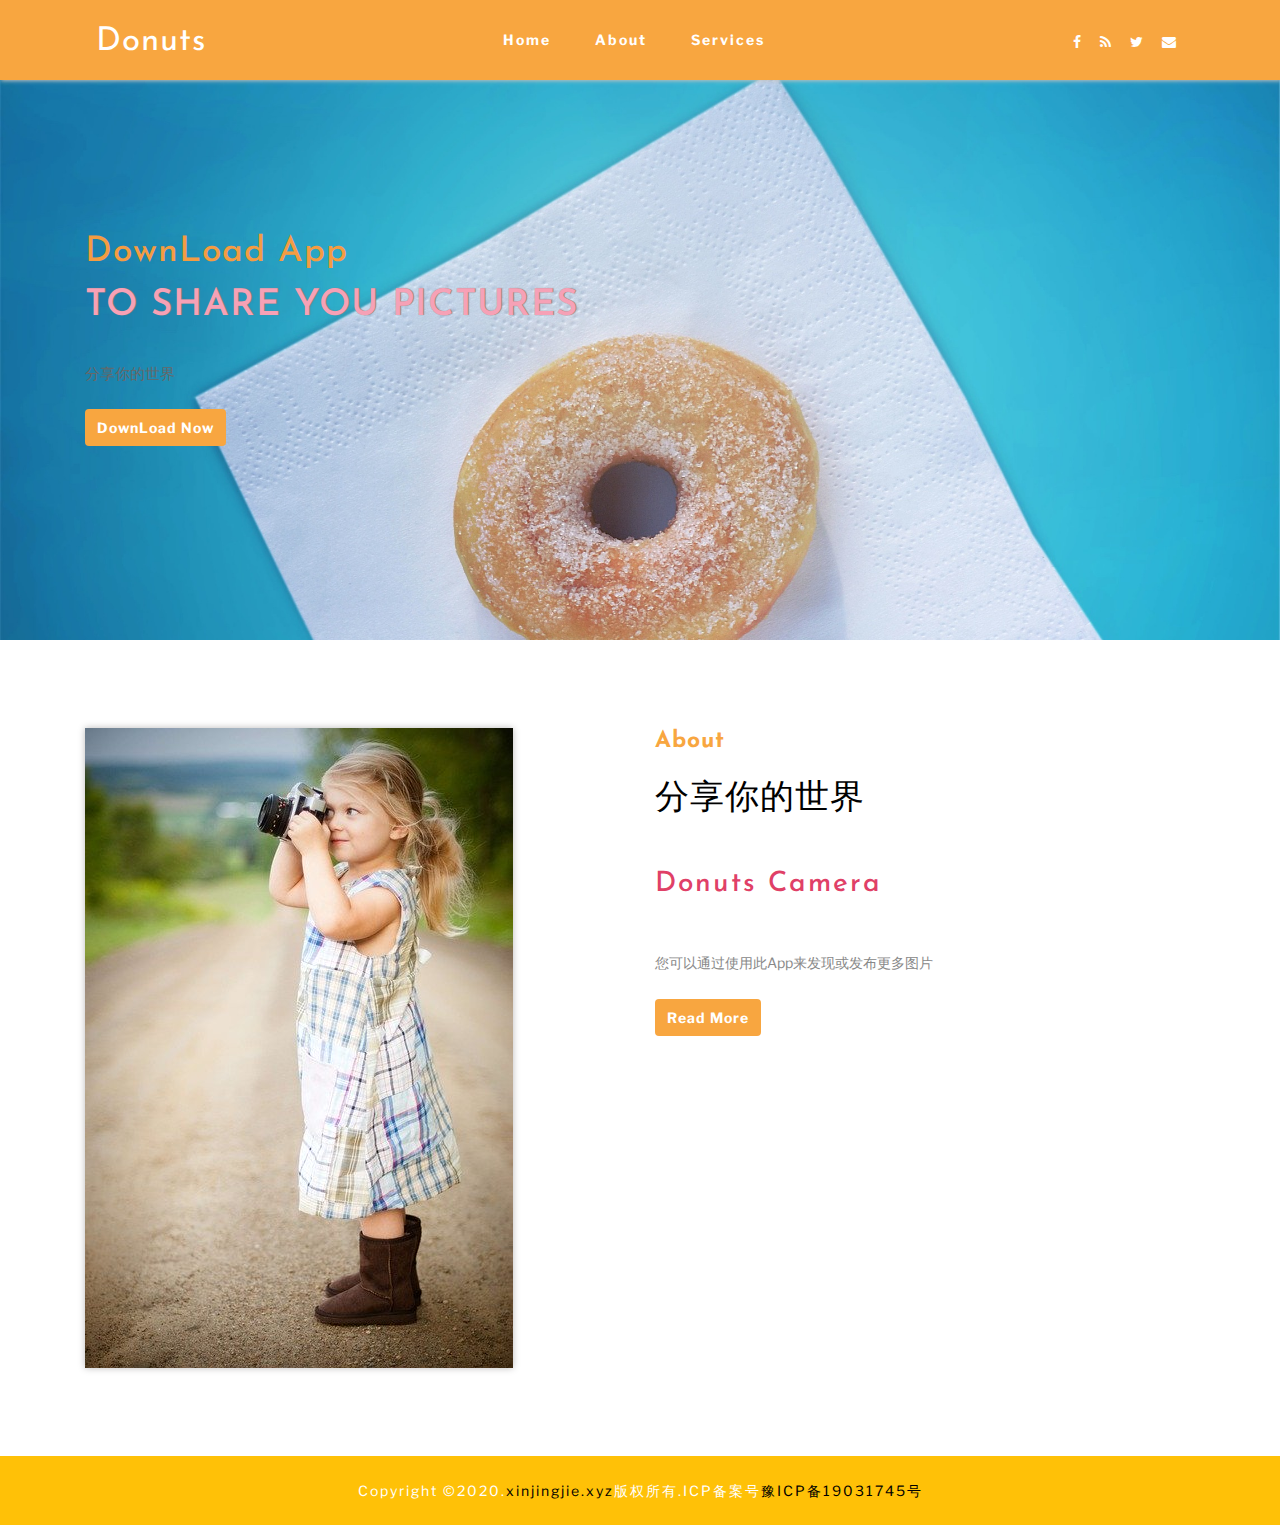
<file: src/main/resources/templates/t1/index.html>
<!DOCTYPE html>
<html lang="zxx">

<head>
<title>Home</title>
<!--meta tags -->
<meta charset="UTF-8">
<meta name="viewport" content="width=device-width, initial-scale=1">
<meta name="keywords" content=""
/>
<script>
addEventListener("load", function () {
  setTimeout(hideURLbar, 0);
}, false);

function hideURLbar() {
  window.scrollTo(0, 1);
}
</script>
<!--booststrap-->
<link href="../css/bootstrap.min.css" rel="stylesheet" type="text/css" media="all">
<!--//booststrap end-->
<!-- font-awesome icons -->
<link href="../css/font-awesome.min.css" rel="stylesheet">
<!-- //font-awesome icons -->
<!--stylesheets-->
<link href="../css/style.css" rel='stylesheet' type='text/css' media="all">
<!--//stylesheets-->
<link href="http://fonts.googleapis.com/css?family=Josefin+Sans:400,600,700" rel="stylesheet">
<link href="http://fonts.googleapis.com/css?family=Libre+Franklin:400,500" rel="stylesheet">
</head>

<body>
<div class="main-top" id="home">
<!-- header -->
<div class="headder-top d-md-flex">
  <div id="logo">
	<h1>
	  <a href="#">Donuts</a>
	</h1>
  </div>
  <!-- nav -->
  <nav class="mx-md-auto">

	<label for="drop" class="toggle">Menu</label>
	<input type="checkbox" id="drop">
	<ul class="menu mt-2">
	  <li class="active">
		<a href="#">Home</a>
	  </li>
	  <li>
		<a href="#about">About</a>
	  </li>
	  <li>
		<a href="#service">Services</a>
	  </li>
	  <li>
<!--		&lt;!&ndash; First Tier Drop Down &ndash;&gt;-->
<!--		<label for="drop-2" class="toggle toogle-2">Dropdown-->
<!--		  <span class="fa fa-angle-down" aria-hidden="true"></span>-->
<!--		</label>-->
<!--		<a href="#">Dropdown-->
<!--		  <span class="fa fa-angle-down" aria-hidden="true"></span>-->
<!--		</a>-->
<!--		<input type="checkbox" id="drop-2">-->
<!--		<ul>-->
<!--		  <li>-->
<!--			<a href="#gallery" class="drop-text">Gallery</a>-->
<!--		  </li>-->
<!--		  <li>-->
<!--			<a href="#blog" class="drop-text">Blog</a>-->
<!--		  </li>-->
<!--		  <li>-->
<!--			<a href="#contact" class="drop-text">Contact Us</a>-->
<!--		  </li>-->
<!--		</ul>-->
	</ul>
  </nav>
  <div class="social-icons">
	<ul>
	  <li>
		<a href="#" class="facebook">
		  <span class="fa fa-facebook"></span>
		</a>
	  </li>

	  <li>
		<a href="#" class="rss">
		  <span class="fa fa-rss"></span>
		</a>
	  </li>
	  <li>
		<a href="#" class="twitter">
		  <span class="fa fa-twitter"></span>
		</a>
	  </li>
	  <li>
		<a href="#" class="gmail">
		  <span class="fa fa-envelope"></span>
		</a>
	  </li>
	</ul>
  </div>
  <!-- //nav -->
</div>
<!-- //header -->
<!-- banner -->
<div class="slider-img ">
  <div class="container">
	<div class="slider-info">
	  <h5>DownLoad App</h5>
	  <h4>To Share You Pictures</h4>
	  <p>分享你的世界</p>
	</div>
	<div class="outs_more-buttn mt-md-4 mt-3">
	  <a href="/downloadFile">DownLoad Now</a>
	</div>
  </div>
</div>
</div>
<!-- banner -->
<!-- about -->
<section class="about py-lg-4 py-md-3 py-sm-3 py-3" id="about">
<div class="container py-lg-5 py-md-4 py-sm-4 py-3">
  <div class="row">
	<div class="col-lg-6 about-imgs-txt my-3">
	  <img src="../images/camera.jpg" alt="news image" class="img-fluid">
	</div>
	<div class="col-lg-6 about-two-grids my-3">
	  <h5 class="top-title mb-lg-4 mb-3"> About</h5>
	  <h2 class="mb-md-3 mb-sm-3 mb-3">分享你的世界</h2>
<!--	  <div class="about-para-txt">-->
<!--		<p>sed do eiusmod tempor incididunt ut Lorem ipsum dolor sit amet Lorem ipsum dolor sit amet, eiusmod tempor incididunt-->
<!--		  ut labore consectetur adipiscing sed do eiusmod tempor incididunt ut Lorem ipsum dolor sit amet Lorem ipsum-->
<!--		  dolor sit amet consectetur adipiscing sed do eiusmod tempor incididunt ut Lorem ipsum dolor sit amet </p>-->
<!--	  </div>-->
	  <h6 class="my-lg-5 my-md-4 my-3">Donuts Camera</h6>
	  <div class="about-para-txt">
		<p>您可以通过使用此App来发现或发布更多图片</p>
	  </div>
	  <div class="outs_more-buttn mt-md-4 mt-3">
		<a href="#blog">Read More</a>
	  </div>
	</div>
  </div>
</div>
</section>
<!--&lt;!&ndash;//about &ndash;&gt;-->
<!--<div class="tlinks">Collect from <a href="http://www.cssmoban.com/" >自助建站</a></div>-->
<!--&lt;!&ndash;service &ndash;&gt;-->
<!--<section class="service" id="service">-->
<!--<div class="container-fluid">-->
<!--  <div class="row">-->
<!--	<div class="col-lg-6 service-wthree-grids img-two">-->
<!--	  <h5 class="top-title mb-lg-4 mb-3">Our Services</h5>-->
<!--	  <h3 class="title clr">What We Provide</h3>-->

<!--	</div>-->
<!--	<div class="col-lg-3 col-md-6 col-sm-6 service-wthree-grids img-one">-->
<!--	  <h4>-->
<!--		Natural & Organic </h4>-->
<!--	  <p class="mt-2">sed do eiusmod tempor incididunt ut Lorem ipsum dolor sit amet eiusmod tempor incididunt</p>-->
<!--	</div>-->
<!--	<div class="col-lg-3 col-md-6 col-sm-6 service-wthree-grids color-one">-->

<!--	  <h4>10 Health Benefits: What Secrets Do Watermelons Keep?-->
<!--	  </h4>-->
<!--	</div>-->

<!--	<div class="col-lg-3 service-second-grid img-three">-->
<!--	  <h4>Completely 100% fresh food</h4>-->
<!--	</div>-->
<!--	<div class="col-lg-3 col-md-6 col-sm-6 p-0">-->
<!--	  <div class="service-wthree-grids img-four">-->
<!--		<h4>Fast free delivery</h4>-->
<!--		<p class="mt-2">sed do eiusmod tempor incididunt ut Lorem ipsum dolor sit amet eiusmod tempor incididunt</p>-->
<!--	  </div>-->
<!--	  <div class="service-wthree-grids color-two">-->

<!--		<h4>How to Make Your Breakfast Easy and Yummy</h4>-->
<!--	  </div>-->
<!--	</div>-->
<!--	<div class="col-lg-3 col-md-6 col-sm-6 p-0">-->
<!--	  <div class="service-wthree-grids color-three">-->

<!--		<h4>Everyday Dinner Choices for a Healthier</h4>-->
<!--	  </div>-->
<!--	  <div class="service-wthree-grids img-six">-->
<!--		<h4>Best Equipment</h4>-->
<!--		<p class="mt-2">sed do eiusmod tempor incididunt ut Lorem ipsum dolor sit amet eiusmod tempor incididunt</p>-->
<!--	  </div>-->
<!--	</div>-->
<!--	<div class="col-lg-3 service-second-grid img-five">-->
<!--	  <h4>Good for your healthy</h4>-->
<!--	</div>-->
<!--  </div>-->
<!--</div>-->
<!--</section>-->
<!--//service -->
<!--&lt;!&ndash; team &ndash;&gt;-->
<!--<section class="team py-lg-4 py-md-3 py-sm-3 py-3" id="team">-->
<!--<div class="container py-lg-5 py-md-4 py-sm-4 py-3">-->
<!--  <h5 class="top-title mb-lg-4 mb-3 text-center">Our Team</h5>-->
<!--  <h3 class="title mb-lg-5 mb-md-4 mb-sm-4 mb-3 text-center">Meet Our Team</h3>-->
<!--  <div class="row">-->
<!--	<div class="col-lg-4 col-md-4 team-w3layouts-grids text-center my-3">-->
<!--	  <img src="../images/t1.jpg" alt="news image" class="img-fluid">-->
<!--	  <div class="team-icons text-center mt-md-4 mt-3">-->
<!--		<ul>-->
<!--		  <li class="facebook">-->
<!--			<a href="#">-->
<!--			  <span class="fa fa-facebook"></span>-->
<!--			</a>-->
<!--		  </li>-->
<!--		  <li class="twitter">-->
<!--			<a href="#">-->
<!--			  <span class="fa fa-twitter"></span>-->
<!--			</a>-->
<!--		  </li>-->
<!--		  <li class="rss">-->
<!--			<a href="#">-->
<!--			  <span class="fa fa-rss"></span>-->
<!--			</a>-->
<!--		  </li>-->
<!--		  <li class="gmail">-->
<!--			<a href="#">-->
<!--			  <span class="fa fa-envelope"></span>-->
<!--			</a>-->
<!--		  </li>-->
<!--		</ul>-->
<!--	  </div>-->
<!--	  <p class="mt-2">sed do eiusmod tempor incididunt ut Lorem ipsum dolor sit amet eiusmod tempor incididunt</p>-->
<!--	  <h6 class="mt-3"> Sophia Miller</h6>-->
<!--	</div>-->
<!--	<div class="col-lg-4 col-md-4 team-w3layouts-grids text-center my-3">-->
<!--	  <img src="../images/t2.jpg" alt="news image" class="img-fluid">-->
<!--	  <div class="team-icons text-center mt-md-4 mt-3">-->
<!--		<ul>-->
<!--		  <li class="facebook">-->
<!--			<a href="#">-->
<!--			  <span class="fa fa-facebook"></span>-->
<!--			</a>-->
<!--		  </li>-->
<!--		  <li class="twitter">-->
<!--			<a href="#">-->
<!--			  <span class="fa fa-twitter"></span>-->
<!--			</a>-->
<!--		  </li>-->
<!--		  <li class="rss">-->
<!--			<a href="#">-->
<!--			  <span class="fa fa-rss"></span>-->
<!--			</a>-->
<!--		  </li>-->
<!--		  <li class="gmail">-->
<!--			<a href="#">-->
<!--			  <span class="fa fa-envelope"></span>-->
<!--			</a>-->
<!--		  </li>-->
<!--		</ul>-->
<!--	  </div>-->
<!--	  <p class="mt-2">sed do eiusmod tempor incididunt ut Lorem ipsum dolor sit amet eiusmod tempor incididunt</p>-->
<!--	  <h6 class="mt-3">Marker Sam</h6>-->
<!--	</div>-->
<!--	<div class="col-lg-4 col-md-4 team-w3layouts-grids text-center my-3">-->
<!--	  <img src="../images/t3.jpg" alt="news image" class="img-fluid">-->
<!--	  <div class="team-icons text-center mt-md-4 mt-3">-->
<!--		<ul>-->
<!--		  <li class="facebook">-->
<!--			<a href="#">-->
<!--			  <span class="fa fa-facebook"></span>-->
<!--			</a>-->
<!--		  </li>-->
<!--		  <li class="twitter">-->
<!--			<a href="#">-->
<!--			  <span class="fa fa-twitter"></span>-->
<!--			</a>-->
<!--		  </li>-->
<!--		  <li class="rss">-->
<!--			<a href="#">-->
<!--			  <span class="fa fa-rss"></span>-->
<!--			</a>-->
<!--		  </li>-->
<!--		  <li class="gmail">-->
<!--			<a href="#">-->
<!--			  <span class="fa fa-envelope"></span>-->
<!--			</a>-->
<!--		  </li>-->
<!--		</ul>-->
<!--	  </div>-->
<!--	  <p class="mt-2">sed do eiusmod tempor incididunt ut Lorem ipsum dolor sit amet eiusmod tempor incididunt</p>-->
<!--	  <h6 class="mt-3">Olivia Smith</h6>-->
<!--	</div>-->
<!--  </div>-->
<!--</div>-->
<!--</section>-->
<!--&lt;!&ndash;//team &ndash;&gt;-->
<!--&lt;!&ndash; matter &ndash;&gt;-->
<!--<section class="advertise-count py-lg-4 py-md-3 py-sm-3 py-3">-->
<!--<div class="container py-lg-5 py-md-4 py-sm-4 py-3">-->
<!--  <div class="order-show-w3ls ">-->
<!--	<h4>10 Health Benefits: What Secrets Do Watermelons Keep?</h4>-->
<!--	<div class="outs_more-buttn mt-md-4 mt-3">-->
<!--	  <a href="#contact">Order Now</a>-->
<!--	</div>-->
<!--  </div>-->
<!--</div>-->
<!--</section>-->
<!--&lt;!&ndash;//matter &ndash;&gt;-->
<!--&lt;!&ndash; gallery  &ndash;&gt;-->
<!--<section class="gallery py-lg-4 py-md-3 py-sm-3 py-3" id="gallery">-->
<!--<div class="container py-lg-5 py-md-4 py-sm-4 py-3">-->
<!--  <h5 class="top-title mb-lg-4 mb-3 text-center">Our Gallery</h5>-->
<!--  <h3 class="title mb-lg-5 mb-md-4 mb-sm-4 mb-3 text-center">What is Special </h3>-->
<!--  <div class="row gallery-info no-gutters">-->
<!--	<div class="col-lg-4 col-md-6 col-sm-6 gallery-img-grid ">-->
<!--	  <div class="gallery-grids">-->
<!--		<a href="#gal1">-->
<!--		  <img src="../images/g1.jpg" alt="news image" class="img-fluid">-->
<!--		</a>-->
<!--	  </div>-->
<!--	</div>-->
<!--	<div class="col-lg-4 col-md-6 col-sm-6 gallery-img-grid ">-->
<!--	  <div class="gallery-grids">-->
<!--		<a href="#gal2">-->
<!--		  <img src="../images/g6.jpg" alt="news image" class="img-fluid">-->
<!--		</a>-->
<!--	  </div>-->
<!--	</div>-->
<!--	<div class="col-lg-4 col-md-6 col-sm-6 gallery-img-grid">-->
<!--	  <div class="gallery-grids">-->
<!--		<a href="#gal3">-->
<!--		  <img src="../images/g3.jpg" alt="news image" class="img-fluid">-->
<!--		</a>-->
<!--	  </div>-->

<!--	</div>-->
<!--	<div class="col-lg-4 col-md-6 col-sm-6 gallery-img-grid">-->
<!--	  <div class="gallery-grids">-->
<!--		<a href="#gal4">-->
<!--		  <img src="../images/g4.jpg" alt="news image" class="img-fluid">-->
<!--		</a>-->
<!--	  </div>-->
<!--	</div>-->
<!--	<div class="col-lg-4 col-md-6 col-sm-6 gallery-img-grid ">-->
<!--	  <div class="gallery-grids">-->
<!--		<a href="#gal5">-->
<!--		  <img src="../images/g2.jpg" alt="news image" class="img-fluid">-->
<!--		</a>-->
<!--	  </div>-->

<!--	</div>-->
<!--	<div class="col-lg-4 col-md-6 col-sm-6 gallery-img-grid ">-->
<!--	  <div class="gallery-grids">-->
<!--		<a href="#gal6">-->
<!--		  <img src="../images/g5.jpg" alt="news image" class="img-fluid">-->
<!--		</a>-->
<!--	  </div>-->
<!--	</div>-->
<!--	&lt;!&ndash; popup&ndash;&gt;-->
<!--	<div id="gal1" class="popup-effect">-->
<!--	  <div class="popup">-->
<!--		<img src="../images/g1.jpg" alt="Popup Image" class="img-fluid" />-->
<!--		<a class="close" href="#gallery">&times;</a>-->
<!--	  </div>-->
<!--	</div>-->
<!--	&lt;!&ndash; //popup &ndash;&gt;-->
<!--	&lt;!&ndash; popup&ndash;&gt;-->
<!--	<div id="gal2" class="popup-effect">-->
<!--	  <div class="popup">-->
<!--		<img src="../images/g6.jpg" alt="Popup Image" class="img-fluid" />-->
<!--		<a class="close" href="#gallery">&times;</a>-->
<!--	  </div>-->
<!--	</div>-->
<!--	&lt;!&ndash; //popup &ndash;&gt;-->
<!--	&lt;!&ndash; popup&ndash;&gt;-->
<!--	<div id="gal3" class="popup-effect">-->
<!--	  <div class="popup">-->
<!--		<img src="../images/g3.jpg" alt="Popup Image" class="img-fluid" />-->
<!--		<a class="close" href="#gallery">&times;</a>-->
<!--	  </div>-->
<!--	</div>-->
<!--	&lt;!&ndash; //popup &ndash;&gt;-->
<!--	&lt;!&ndash; popup&ndash;&gt;-->
<!--	<div id="gal4" class="popup-effect">-->
<!--	  <div class="popup">-->
<!--		<img src="../images/g4.jpg" alt="Popup Image" class="img-fluid" />-->
<!--		<a class="close" href="#gallery">&times;</a>-->
<!--	  </div>-->
<!--	</div>-->
<!--	&lt;!&ndash; //popup &ndash;&gt;-->
<!--	&lt;!&ndash; popup&ndash;&gt;-->
<!--	<div id="gal5" class="popup-effect">-->
<!--	  <div class="popup">-->
<!--		<img src="../images/g2.jpg" alt="Popup Image" class="img-fluid" />-->
<!--		<a class="close" href="#gallery">&times;</a>-->
<!--	  </div>-->
<!--	</div>-->
<!--	&lt;!&ndash; //popup &ndash;&gt;-->
<!--	&lt;!&ndash; popup&ndash;&gt;-->
<!--	<div id="gal6" class="popup-effect">-->
<!--	  <div class="popup">-->
<!--		<img src="../images/g5.jpg" alt="Popup Image" class="img-fluid" />-->
<!--		<a class="close" href="#gallery">&times;</a>-->
<!--	  </div>-->
<!--	</div>-->
<!--	&lt;!&ndash; //popup &ndash;&gt;-->
<!--  </div>-->
<!--</div>-->
<!--</section>-->
<!--&lt;!&ndash;//gallery  &ndash;&gt;-->
<!--&lt;!&ndash; blog &ndash;&gt;-->
<!--<section class="blog py-lg-4 py-md-3 py-sm-3 py-3" id="blog">-->
<!--<div class="container-fluid py-lg-5 py-md-4 py-sm-4 py-3">-->
<!--  <h5 class="top-title mb-lg-4 mb-3 text-center">Our Blog</h5>-->
<!--  <h3 class="title mb-lg-5 mb-md-4 mb-sm-4 mb-3 text-center">Latest News & Events</h3>-->
<!--  <div class="row">-->
<!--	<div class="col-lg-6 blog-first-grid">-->
<!--	  <div class="blog-txt text-center">-->
<!--		<h5>-->
<!--		  <a href="#about">Arrived Fresh Lemons </a>-->
<!--		</h5>-->
<!--	  </div>-->
<!--	</div>-->
<!--	<div class="col-lg-6 bolg-right-grids">-->
<!--	  <h4 class="pb-3">-->
<!--		<a href="#about">Health Benefits of a Raw Food</a>-->
<!--	  </h4>-->
<!--	  <p>Lorem ipsum dolor sit amet, consectetur adipiscing elit. Vestibulum nibh urna, euismod ut ornare non Lorem ipsum-->
<!--		Lorem ipsum dolor sit amet, consectetur adipiscing elit. Vestibulum nibh urna, euismod ut ornare non Lorem ipsum-->
<!--		Lorem ipsum dolor sit amet, consectetur adipiscing elit. Vestibulum nibh urna, euismod ut ornare non Lorem ipsum-->
<!--	  </p>-->
<!--	  <div class="mt-3 blog-date-time">-->
<!--		<ul>-->
<!--		  <li class="mr-3">Comments-->
<!--			<a href="#about" class="pl-1">7</a>-->
<!--		  </li>-->
<!--		  <li>Views-->
<!--			<a href="#about" class="pl-1">5</a>-->
<!--		  </li>-->
<!--		</ul>-->
<!--	  </div>-->
<!--	  <div class="outs_more-buttn mt-md-4 mt-3">-->
<!--		<a href="#about">Read More</a>-->
<!--	  </div>-->
<!--	</div>-->
<!--	<div class="col-lg-6 bolg-right-grids text-md-right">-->
<!--	  <h4 class="pb-3">-->
<!--		<a href="#about">6 After-School Snacks the Kid Will Love</a>-->
<!--	  </h4>-->
<!--	  <p>Lorem ipsum dolor sit amet, consectetur adipiscing elit. Vestibulum nibh urna, euismod ut ornare non Lorem ipsum-->
<!--		Lorem ipsum dolor sit amet, consectetur adipiscing elit. Vestibulum nibh urna, euismod ut ornare non Lorem ipsum-->
<!--		Lorem ipsum dolor sit amet, consectetur adipiscing elit. Vestibulum nibh urna, euismod ut ornare non Lorem ipsum-->
<!--	  </p>-->
<!--	  <div class="mt-3 blog-date-time">-->
<!--		<ul>-->
<!--		  <li class="mr-3">Comments-->
<!--			<a href="#about" class="pl-1">7</a>-->
<!--		  </li>-->
<!--		  <li>Views-->
<!--			<a href="#about" class="pl-1">5</a>-->
<!--		  </li>-->
<!--		</ul>-->
<!--	  </div>-->
<!--	  <div class="outs_more-buttn mt-md-4 mt-3">-->
<!--		<a href="#about">Read More</a>-->
<!--	  </div>-->
<!--	</div>-->
<!--	<div class="col-lg-6 blog-second-grid">-->
<!--	  <div class="blog-txt text-center">-->
<!--		<h5>-->
<!--		  <a href="#about">Sweet & Fresh Strawberry</a>-->
<!--		</h5>-->
<!--	  </div>-->
<!--	</div>-->
<!--  </div>-->
<!--</div>-->
<!--</section>-->
<!--&lt;!&ndash;//blog &ndash;&gt;-->
<!--&lt;!&ndash; map &ndash;&gt;-->
<!--<div class="address_mail_footer_grids">-->
<!--<iframe src=""></iframe>-->
<!--</div>-->
<!--&lt;!&ndash;//map &ndash;&gt;-->
<!--&lt;!&ndash; contact &ndash;&gt;-->
<!--<section class="contact" id="contact">-->
<!--<div class="container-fluid">-->
<!--  <div class="row">-->

<!--	<div class="col-lg-7 col-md-6 contact-form-txt">-->
<!--	  <form action="#" method="post">-->
<!--		<div class="form-group contact-forms">-->
<!--		  <input type="text" class="form-control" placeholder="Name" required="">-->
<!--		</div>-->
<!--		<div class="form-group contact-forms">-->
<!--		  <input type="email" class="form-control" placeholder="Email" required="">-->
<!--		</div>-->
<!--		<div class="form-group contact-forms">-->
<!--		  <input type="text" class="form-control" placeholder="Phone" required="">-->
<!--		</div>-->
<!--		<div class="form-group contact-forms">-->
<!--		  <textarea class="form-control" placeholder="Message" rows="3" required></textarea>-->
<!--		</div>-->
<!--		<button type="submit" class="btn sent-butnn">Send</button>-->
<!--	  </form>-->
<!--	</div>-->
<!--	<div class="col-md-5 contact-grided-right">-->
<!--	  <h5 class="top-title mb-lg-4 mb-3 text-center">Contact Us</h5>-->
<!--	  <h3 class="title mb-lg-5 mb-md-4 mb-sm-4 mb-3 text-center">Get In Touch</h3>-->
<!--	  <div class=" footer-top text-center">-->
<!--		<p>-->
<!--		  <span>Address</span> : Melbourne St,South-->
<!--		  <br>Birbane 4101 Austraila.</p>-->
<!--		<p class="pt-lg-3 pt-2">-->
<!--		  <span> Phone</span> : +(000) 123 4565 32</p>-->
<!--		<p class="pt-lg-3 pt-2">-->
<!--		  <span>Email</span> :-->
<!--		  <a href="mailto:info@example.com">info@example1.com</a>-->
<!--		</p>-->
<!--	  </div>-->


<!--	</div>-->
<!--  </div>-->
<!--</div>-->
<!--</section>-->
<!--&lt;!&ndash;//contact &ndash;&gt;-->
<!-- footer -->
<!--<section class="footer-grids py-lg-4 py-md-3 py-sm-3 py-3">-->
<!--<div class="container py-lg-5 py-md-5 py-sm-4 py-3">-->
<!--  <div class="footer-w3layouts-head text-center">-->
<!--	<h5>Follow Me</h5>-->
<!--  </div>-->
<!--  <div class="footer-icons mt-md-4 mt-3 text-center">-->
<!--	<ul>-->
<!--	  <li>-->
<!--		<a href="#">-->
<!--		  <span class="fa fa-facebook"></span>-->
<!--		</a>-->
<!--	  </li>-->
<!--	  <li>-->
<!--		<a href="#">-->
<!--		  <span class="fa fa-twitter"></span>-->
<!--		</a>-->
<!--	  </li>-->
<!--	  <li>-->
<!--		<a href="#">-->
<!--		  <span class="fa fa-rss"></span>-->
<!--		</a>-->
<!--	  </li>-->
<!--	  <li>-->
<!--		<a href="#">-->
<!--		  <span class="fa fa-envelope"></span>-->
<!--		</a>-->
<!--	  </li>-->
<!--	  <li>-->
<!--		<a href="#">-->
<!--		  <span class="fa fa-instagram"></span>-->
<!--		</a>-->
<!--	  </li>-->
<!--	</ul>-->
<!--  </div>-->
<!--  &lt;!&ndash; move icon &ndash;&gt;-->
<!--  <div class="text-center mt-md-4 mt-3">-->
<!--	<a href="#home" class="move-top text-center mt-3">-->
<!--	  <span class="fa fa-arrow-up" aria-hidden="true"></span>-->
<!--	</a>-->
<!--  </div>-->
<!--  &lt;!&ndash;//move icon &ndash;&gt;-->
<!--</div>-->
<!--</section>-->
<!--//footer -->
<!-- copy right -->
<footer>
<div class="bottom-footer text-center py-md-4 py-3">
	<p>Copyright &copy;2020.<a href="http://www.xinjingjie.xyz" target="_blank">xinjingjie.xyz</a>版权所有.ICP备案号<a href="http://www.beian.miit.gov.cn" target="_blank">豫ICP备19031745号</a></p>
</div>
</footer>
<!-- copy right -->
</body>

</html>
</file>
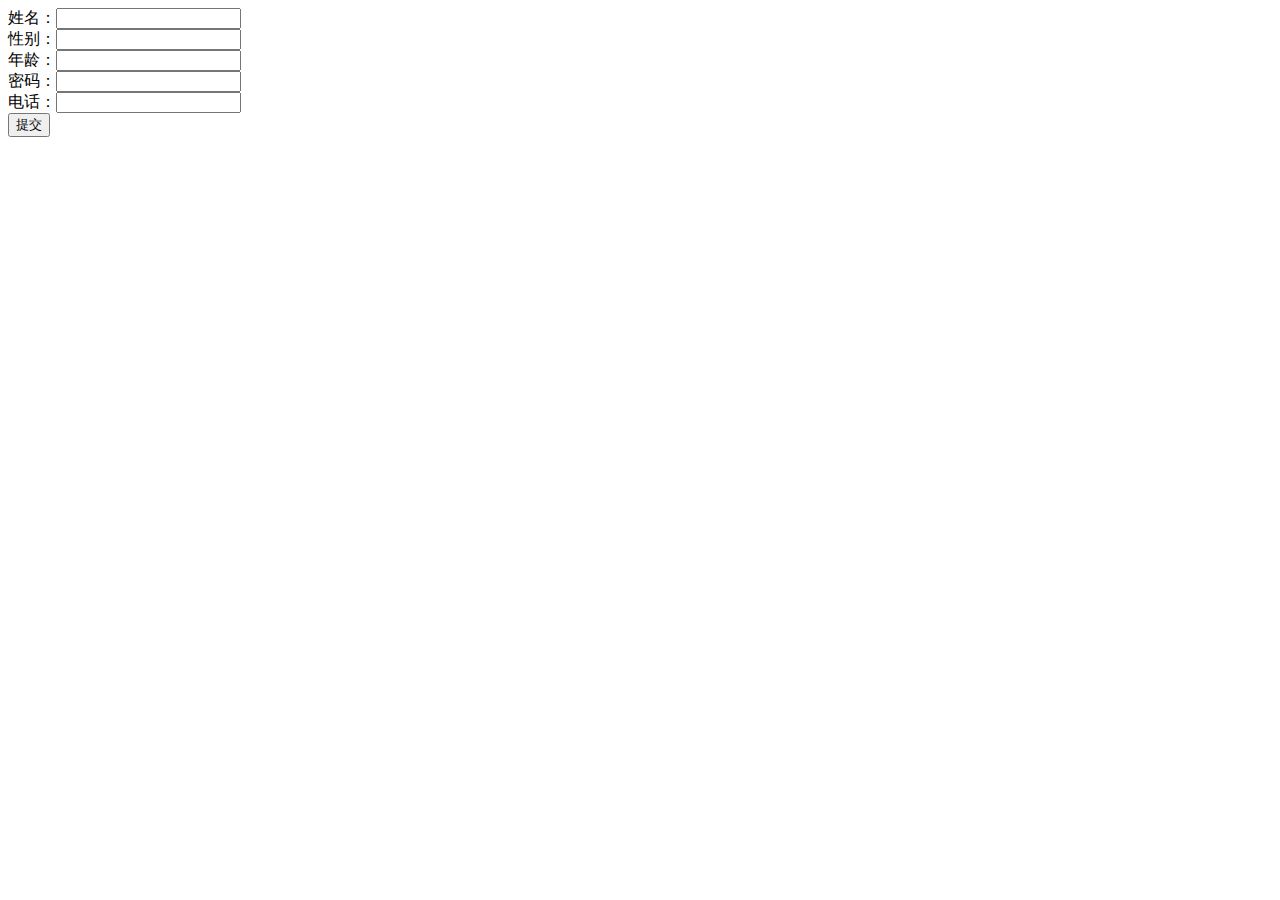
<file: src/main/resources/public/register.html>
<!DOCTYPE html>
<html lang="en">
<head>
    <meta charset="UTF-8">
    <title>Title</title>
</head>
<body>
    <form method="post" enctype="application/x-www-form-urlencoded" action="/api/user/add">
        姓名：<input type="text" name="username"><br>
        性别：<input type="text" name="gender"><br>
        年龄：<input type="text" name="age"><br>
        密码：<input type="text" name="password"><br>
        电话：<input type="text" name="telephone"><br>
        <input type="submit" value="提交">
    </form>
</body>
</html>
</file>
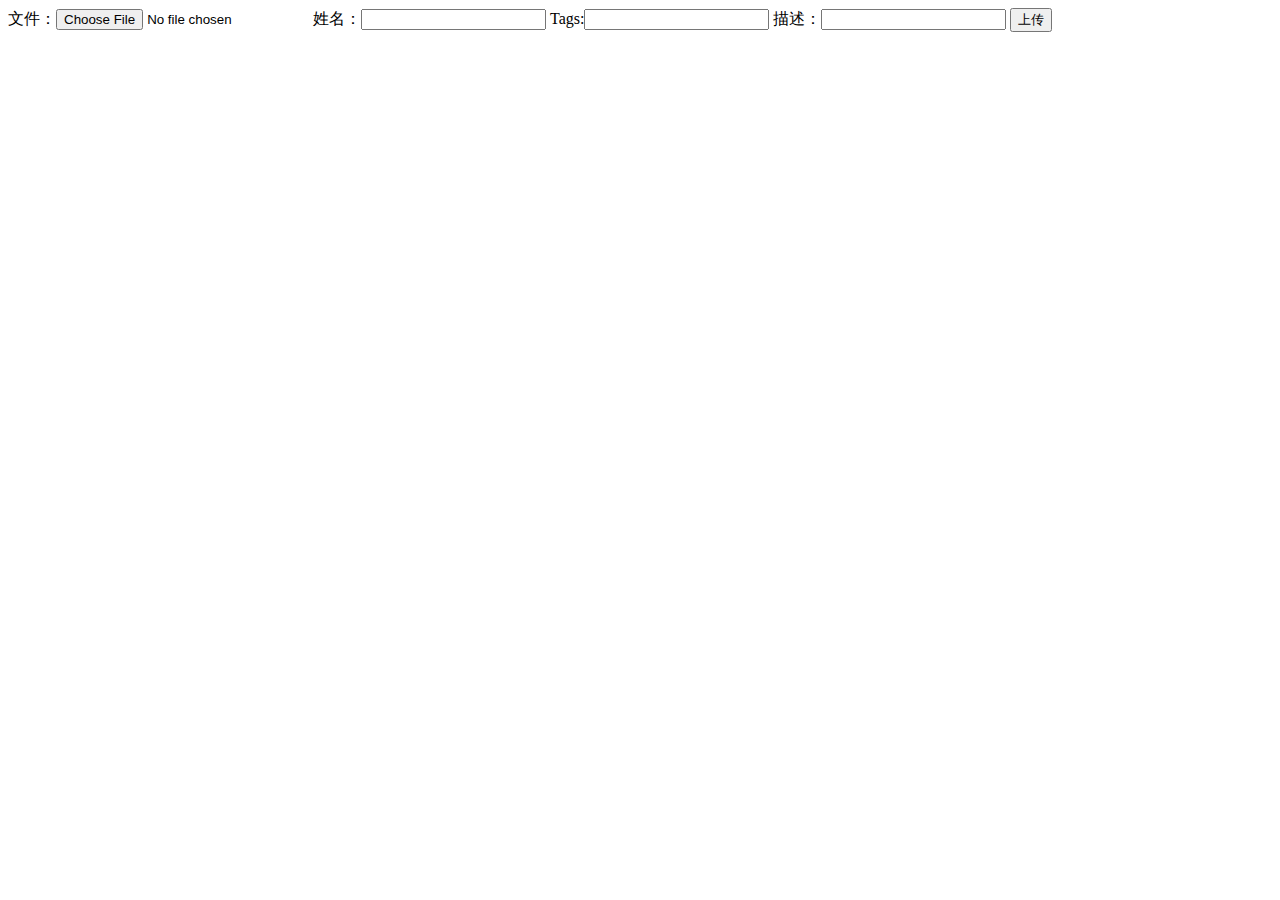
<file: src/main/resources/public/uploadFile.html>
<!DOCTYPE html>
<html lang="en">
<head>
    <meta charset="UTF-8">
    <title>Title</title>
</head>
<body>
<form enctype="multipart/form-data" method="post" action="/api/pic/uploadFile">
    文件：<input type="file" name="file">
    姓名：<input type="text" name="uid">
    Tags:<input type="text" name="tags">
    描述：<input type="text" name="contents">

    <input type="submit" value="上传">
</form>

</body>
</html>
</file>
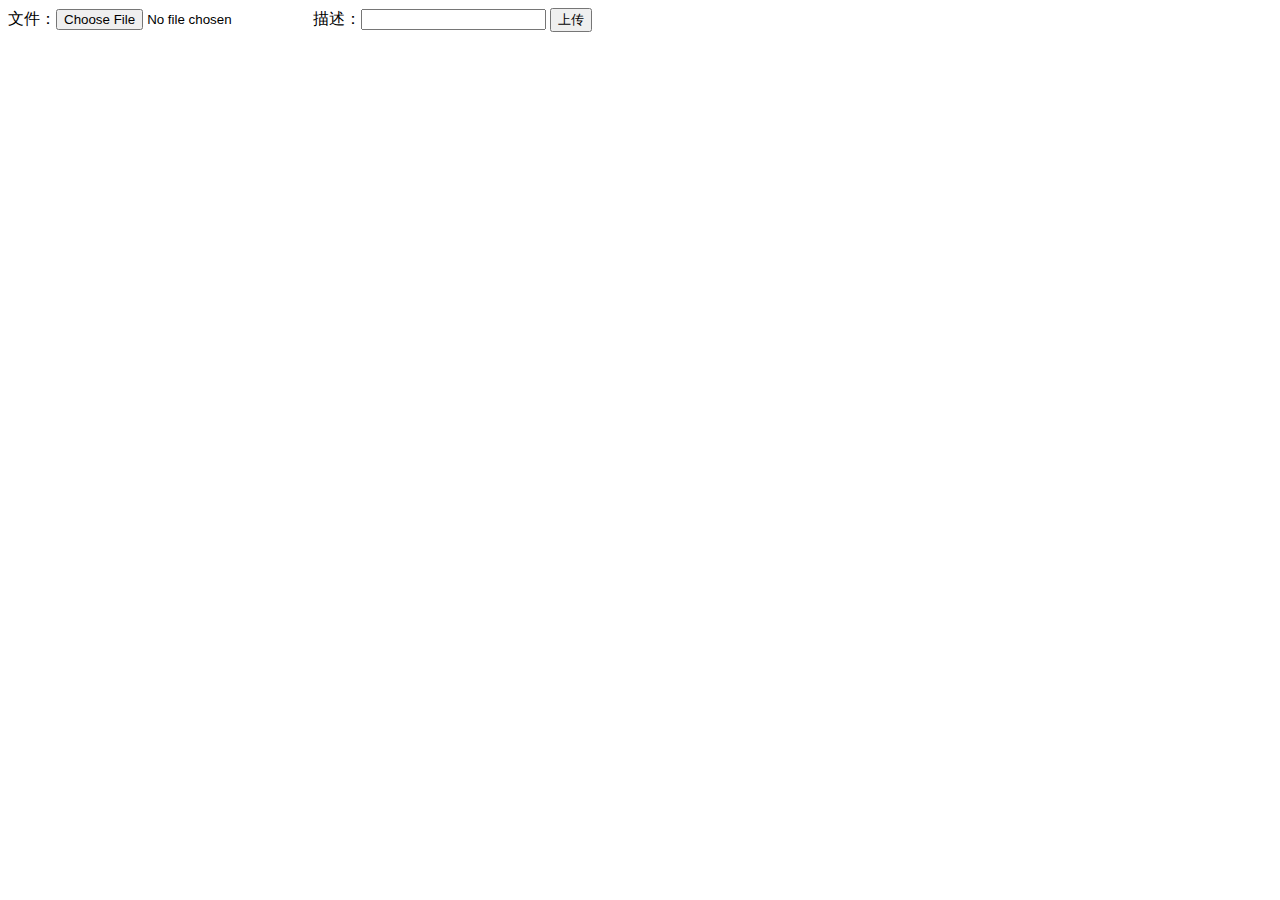
<file: src/main/resources/templates/t1/1e5b536a-9270-430a-a69b-e8b7f974cc75.html>
<!DOCTYPE html>
<html lang="en">
<head>
    <meta charset="UTF-8">
    <title>Title</title>
</head>
<body>
<form enctype="multipart/form-data" method="post" action="/upupup">
    文件：<input type="file" name="file">
    描述：<input type="text" name="contents">

    <input type="submit" value="上传">
</form>
</body>
</html>
</file>
<file: src/main/resources/templates/css/style.css>
html,
body {
padding: 0;
margin: 0;
background: #fff;
letter-spacing: 1px;
font-family: 'Libre Franklin', sans-serif;
}
html {
scroll-behavior: smooth;
}
body a {
outline: none;
transition: 0.5s all;
-webkit-transition: 0.5s all;
-moz-transition: 0.5s all;
-o-transition: 0.5s all;
-ms-transition: 0.5s all;
text-decoration: none;
}
body a:hover {
text-decoration: none;
}
body a:focus,
a:hover {
text-decoration: none;
}
input[type="button"],
input[type="submit"] {
transition: 0.5s all;
-webkit-transition: 0.5s all;
-moz-transition: 0.5s all;
-o-transition: 0.5s all;
-ms-transition: 0.5s all;
letter-spacing: 1px;
font-family: 'Libre Franklin', sans-serif;
}
select,input[type="email"],input[type="text"],input[type=password],
input[type="button"],input[type="submit"],textarea,span{
font-family: 'Libre Franklin', sans-serif;
transition:0.5s all;
-webkit-transition:0.5s all;
-moz-transition:0.5s all;
-o-transition:0.5s all;
-ms-transition:0.5s all;
letter-spacing: 1px;
}
h1,
h2,
h3,
h4,
h5,
h6 {
margin: 0;
padding: 0;
font-family: 'Josefin Sans', sans-serif;
letter-spacing: 1px;
}
p {
margin: 0;
padding: 0;
letter-spacing:0px;
font-family: 'Libre Franklin', sans-serif;
}
ul {
margin: 0;
padding: 0;
list-style-type: none;
}
ul li{display:inline-block;}
.tlinks{text-indent:-9999px;height:0;line-height:0;font-size:0;overflow:hidden;}
/*-- //Reset-Code --*/
h3.title {
font-size: 40px;
color: #000;
letter-spacing: 1px;
font-weight:600;
text-transform: capitalize;
}
h3.clr {
color: #fff;
}
.about-two-grids p,.service-wthree-grids p ,.team-w3layouts-grids p,.bolg-right-grids p,.footer-top p,.footer-top p a{
font-size: 14px;
color:#888888;
line-height: 25px;
}
.service-wthree-grids p {
    color: #000;
}
.service-wthree-grids h4,.service-second-grid h4{
font-size: 28px;
color: #fff;
text-transform: capitalize;
font-weight: 500;
line-height: 38px;
}
h5.top-title{
    color: #f8a640;
    font-size: 24px;
    font-weight: 700;
    /* font-weight: 500; */
}
/* header */
/* navigation */
/* CSS Document */

.toggle-2,
.toggle,
[id^=drop] {
  display: none;
}


/* Giving a background-color to the nav container. */

nav {
  margin: 0;
  padding: 0;
}
#logo h1 a {
    float: left;
    display: block;
    font-weight: 400;
    font-size: 35px;
    letter-spacing: 1px;
    line-height: 44px;
    color: #fff;
    padding-top: 4px;
}
/* Since we'll have the "ul li" "float:left"
* we need to add a clear after the container. */

nav:after {
  content: "";
  display: table;
  clear: both;
}


/* Removing padding, margin and "list-style" from the "ul",
* and adding "position:reltive" */

nav ul {
    float: none;
    padding: 0;
    margin: 0;
    list-style: none;
    position: relative;
}


/* Positioning the navigation items inline */

nav ul li {
  margin: 0px;
  display: inline-block;
  float:none;
}


/* Styling the links */

nav ul li a {
    color: #fff;
    text-transform: capitalize;
    font-weight: 700;
    font-size: 14px;
    letter-spacing: 2px;
    background: transparent;
    padding: 5px 20px;
    display: inline-block;
    transition: 0.5s all;
    -webkit-transition: 0.5s all;
    -moz-transition: 0.5s all;
    -o-transition: 0.5s all;
    -ms-transition: 0.5s all;
}

nav ul li ul li:hover {
  background:transparent;
}

.menu li .drop-text:hover {
  color: #000 ;
  border: none;
  background:#fff;
}
/* Background color change on Hover */


/*.menu li.active a,.menu li a:hover{border-bottom: 1px solid #d4d4d4;}*/

.menu li a:hover {
  opacity: 0.8;
  color: #fff ;
  transition: 0.5s all;
  -webkit-transition: 0.5s all;
  -moz-transition: 0.5s all;
  -o-transition: 0.5s all;
  -ms-transition: 0.5s all;
}


/* Hide Dropdowns by Default
* and giving it a position of absolute */

nav ul ul {
    display:none;
    position: absolute;
    top: 30px;
    background: #000;
    padding: 10px;
    border-radius: 4px;
    box-shadow: -1px 1px 5px black;
}
/* Display Dropdowns on Hover */

nav ul li:hover>ul {
  display: inherit;
}


/* Fisrt Tier Dropdown */

nav ul ul li {
    width: 170px;
    float: none;
    display: list-item;
    position: relative;
    -webkit-border-radius: 4px;
    -o-border-radius: 4px;
    -ms-border-radius: 4px;
    -moz-border-radius: 4px;
    border-radius: 4px;
    transition: 0.5s all;
    -webkit-transition: 0.5s all;
    -moz-transition: 0.5s all;
    -o-transition: 0.5s all;
    -ms-transition: 0.5s all;
}

nav ul ul li a {
    color: #fff;
    display: block;
    font-size: 15px;
    margin: 5px;
}

nav ul ul li a:hover {
    color: #000;
    background: #fff;
}
/* Second, Third and more Tiers	
* We move the 2nd and 3rd etc tier dropdowns to the left
* by the amount of the width of the first tier.
*/

nav ul ul ul li {
  position: relative;
  top: -50px;
  /* has to be the same number as the "width" of "nav ul ul li" */
  left: 170px;
}


/* Change ' +' in order to change the Dropdown symbol */

li>a:only-child:after {
  content: '';
}

a.reqe-button {
  border: 2px solid rgba(255, 255, 255, 0.35);
  border-radius: 4px;
}


/* Media Queries
--------------------------------------------- */

@media(max-width: 800px) {
  nav a {
    font-size: 13px;
  }
}

@media all and (max-width: 767px) {

nav {
    margin: 13px 0px;
}
  /* Hide the navigation menu by default */
  /* Also hide the  */
  .toggle+a,
  .menu {
    display: none;
  }
  /* Stylinf the toggle lable */
.toggle {
    display: block;
    padding: 6px 17px;
    font-size: 14px;
    text-decoration: none;
    border: none;
    float:right;
    margin: 0px 0px;
    background-color:#000000;
    color: #fff;
    border-radius: 50px;
    cursor: pointer;
}
  .menu .toggle{
    float: none;
    text-align: center;
    margin: auto;
    max-width: 138px;
    padding: 10px 18px;
    font-weight: normal;
    font-size: 15px;
    letter-spacing: 1px;
    transition: 0.5s all;
    -webkit-transition: 0.5s all;
    -moz-transition: 0.5s all;
    -o-transition: 0.5s all;
    -ms-transition: 0.5s all;
  }
  .menu .toggle:hover {
    color: #fff;
	opacity:.8;
    transition: 0.5s all;
    -webkit-transition: 0.5s all;
    -moz-transition: 0.5s all;
    -o-transition: 0.5s all;
    -ms-transition: 0.5s all;
  }
  .toggle:hover {
    color:#f8a640 ;
    transition: 0.5s all;
    -webkit-transition: 0.5s all;
    -moz-transition: 0.5s all;
    -o-transition: 0.5s all;
    -ms-transition: 0.5s all;
  }
label.toggle.toogle-2 {
    /* background: transparent; */
    text-transform: capitalize;
    font-size: 14px;
    color: #fff;
    font-weight: 700;
}
.toogle-2 {
    display: block;
    cursor: pointer;
    text-decoration: none;
    border: none;
    cursor: pointer;
    background: no-repeat;
    float: none;
    margin: auto;
    padding: 10px 18px;
    transition: 0.5s all;
    -webkit-transition: 0.5s all;
    -moz-transition: 0.5s all;
    -o-transition: 0.5s all;
    -ms-transition: 0.5s all;
}
  /* Display Dropdown when clicked on Parent Lable */
[id^=drop]:checked+ul {
    display: inline-block;
    background: #000000;
    padding: 8px 0;
    text-align: center;
    width: 100%;
    top: 0px;
	z-index:99;
    box-shadow: 0 1px 20px 0px #212121;
}
  /* Change menu item's width to 100% */
  nav ul li {
    display: block;
    width: 100%;
    padding: 5px 0;
  }
  nav ul ul .toggle,
  nav ul ul a {
    padding: 0 40px;
  }
  nav ul ul ul a {
    padding: 0 80px;
  }
  nav a:hover,
  nav ul ul ul a {
    background-color: transparent;
  }
  nav ul li ul li .toggle,
  nav ul ul a,
  nav ul ul ul a {
    padding: 14px 20px;
    color: #FFF;
    font-size: 15px;
  }
  /* 
nav ul li ul li .toggle,
nav ul ul a {
background-color: #212121;
} */
  /* Hide Dropdowns by Default */
  nav ul ul {
    float: none;
    position: static;
    color: #ffffff;
    /* has to be the same number as the "line-height" of "nav a" */
  }
  /* Hide menus on hover */
  nav ul ul li:hover>ul,
  nav ul li:hover>ul {
    display: none;
  }
  /* Fisrt Tier Dropdown */
  nav ul ul li {
    display: block;
    width: 100%;
    padding: 0;
  }
  nav ul ul ul li {
    position: static;
    /* has to be the same number as the "width" of "nav ul ul li" */
  }
  nav a {
    color: #000;
    font-size: 15px;
  }
  .menu li.active a,
  .menu li a:hover {
    background: transparent;
  }
}

@media all and (max-width: 568px) {
  nav a,
  .menu .toggle,
  nav ul li ul li .toggle,
  nav ul ul a,
  nav ul ul ul a {
    font-size: 14px;
  }
}

@media all and (max-width: 320px) {
  nav a,
  .menu .toggle,
  nav ul li ul li .toggle,
  nav ul ul a,
  nav ul ul ul a {
    font-size: 13px;
  }
}
/*-- dropdown --*/
.social-icons ul li a {
    padding: 0px 7px;
    transition: 0.5s all;
    -webkit-transition: 0.5s all;
    transition: 0.5s all;
    -moz-transition: 0.5s all;
}
.social-icons ul li a span{  
  color: #fff;
  font-size:15px;
  transition: 0.5s all;
  -webkit-transition: 0.5s all;
  transition: 0.5s all;
  -moz-transition: 0.5s all;}
  .social-icons {
    padding-top:14px;
	text-align: right;
}
.team-icons ul li.facebook{background:#0078d7;}
.team-icons ul li.twitter{background:#1da1f2;}
.team-icons ul li.rss{background:#f26522;}
.team-icons ul li.gmail{background:#dd4b39;}
.team-icons ul li {
    width: 35px;
    text-align: center;
    height: 35px;
    border-radius: 50px;
	margin: 0px 3px;
}
.team-icons ul li a span{
  color: #fff;
  font-size:15px;
  line-height:34px;
  transition: 0.5s all;
  -webkit-transition: 0.5s all;
  transition: 0.5s all;
  -moz-transition: 0.5s all;
}
.social-icons ul li a:hover,
.team-icons ul li a:hover,
.sent-butnn:hover,
.footer-icons ul li a:hover{opacity:0.8;}
/* banner */
.main-top{position:relative;}
.headder-top {
    position: absolute;
    width: 100%;
    z-index: 99;
    background:#f8a640;
    padding: 1em 7em;
    box-shadow: 1px 1px 4px #c1c1c1;
}
.main-top {
background: url(../images/b3.jpg) no-repeat 0px 0px;
-webkit-background-size: cover;
-moz-background-size: cover;
-o-background-size: cover;
-ms-background-size: cover;
min-height: 800px;
}
.slider-info h5 {
    font-size: 2.5em;
    color: #f49c42;
    margin-bottom: 12px;
}
.slider-info {
padding: 19em 0 0;
}
.slider-info h4 {
    color: #f6a1b6;
    font-size: 2.5em;
    text-transform: uppercase;
    font-weight: 600;
    letter-spacing: 1px;
    text-shadow: 1px 0px 1px #7f7a7a;
}
.slider-info p {
    font-size: 15px;
    color: #676767;
    padding:2.5em 33em 0em 0em;
    font-weight: 500;
}
.outs_more-buttn a {
    font-size: 14px;
    color: #ffffff;
    text-decoration: none;
    font-weight: 700;
    text-transform: capitalize;
    display: inline-block;
    letter-spacing: 1px;
    background-color: #f8a640;
    outline: none;
    border-radius: 4px;
    /* opacity: 0.8; */
    padding: 8px 12px;
    border: none;
}
.outs_more-buttn a:hover{
background: #000;
}
/*--//banner-- */
/* about */
.about-two-grids h2, .order-show-w3ls h4,.bolg-right-grids h4 a{
    font-size: 36px;
    color: #000;
    text-transform: capitalize;
}
.about-two-grids h6,.team-w3layouts-grids h6  {
    font-size: 30px;
    color: #e04067;
    letter-spacing: 2px;
}
.about-imgs-txt img, .gallery-grids img, .team-w3layouts-grids img {
    box-shadow: 0px 0px 7px #bbbaba;
}
/*--//about--*/
/*--service--*/
.img-one{background: url(../images/s1.jpg) no-repeat center;}
.img-two{background:url(../images/s3.jpg) no-repeat center;}
.img-four{background:url(../images/s2.jpg) no-repeat center;}
.img-six{background:url(../images/s6.jpg) no-repeat center;}
.img-two,.img-one,.img-four,.img-six{
    background-size: cover;
    -webkit-background-size: cover;
    -moz-background-size: cover;
    -o-background-size: cover;
    -ms-background-size: cover;
    min-height:355px;
}

.img-five{background:url(../images/s5.jpg) no-repeat center; }
.img-three{background:url(../images/s4.jpg) no-repeat center; 
}
.img-five,.img-three{
   background-size: cover;
    -webkit-background-size: cover;
    -moz-background-size: cover;
    -o-background-size: cover;
    -ms-background-size: cover;
    min-height:400px;}
.service-wthree-grids {
    padding:7.5em 3em;
	}
.service-second-grid{padding:3em 3em;}
.color-one {
    background: #f6a1b6;
}
.color-two {
    background:#cf2967;
}
.color-three {
    background:#94af41;
}
/*--//service--*/
/*--matter--*/
.advertise-count {
    background: url(../images/b2.jpg) no-repeat center fixed;
    background-size: cover;
    -webkit-background-size: cover;
    -moz-background-size: cover;
    -o-background-size: cover;
    -ms-background-size: cover;
}
.order-show-w3ls {
    padding: 0em 40em 0em 0em;
}
/*--//matter--*/
/*--// gallery-- */
.gallery-grids img {
    padding: 10px;
}
/* popup */

.popup-effect {
  position: fixed;
  top: 0;
  bottom: 0;
  left: 0;
  right: 0;
  background: rgba(0, 0, 0, 0.7);
  transition: opacity 0ms;
  visibility: hidden;
  opacity: 0;
  z-index: 99;
}

.popup-effect:target {
  visibility: visible;
  opacity: 1;
}

.popup {
  background: #fff;
  border-radius: 4px;
  max-width: 430px;
  position: relative;
  margin: 3em auto;
  padding: 3em 2em;
  z-index: 999;
  text-align: center;
}

.popup .close {
  position: absolute;
  top: 5px;
  right: 15px;
  transition: all 200ms;
  font-size: 30px;
  font-weight: bold;
  text-decoration: none;
  color: #000;
}

.popup .close:hover {
  color: #686de0;
}
/* //popup */

/*--// gallery-- */
/* blog */
.blog {
    background: #f3f3f3;
}
.blog-first-grid {
    background: url(../images/blog1.jpg) no-repeat center;
}
.blog-second-grid{ background: url(../images/blog2.jpg) no-repeat center;}
.blog-second-grid,.blog-first-grid {  
  background-size: cover;
    -webkit-background-size: cover;
    -moz-background-size: cover;
    -o-background-size: cover;
    -ms-background-size: cover;
    min-height: 544px;}
.blog-txt {
    background: #ffffff70;
    padding: 3em 8em;
    margin: 5em 3em;
}
.blog-txt h5 a {
    font-size: 4em;
    color: #000;
}
.bolg-right-grids {
    padding: 7em 5em;
}
.blog-date-time ul li,.footer-top p span{
    font-size: 16px;
    letter-spacing: 0px;
    color: #e04583;
    font-weight: 500;
}
.blog-date-time ul li a {
    font-size: 13px;
    color: #000;
}
/*--//blog--*/
/*--content--*/
.contact-form-txt{
background: #f8a640;}
.contact-form-txt,.contact-grided-right {
    padding: 5em 4em;
}
.contact-forms input, .contact-forms textarea {
    font-size: 14px;
    color: #000;
    padding: .9em 1em;
    outline: none;
    border: none;
    border: none;
    border-radius: 0px;
    outline: none;
    background: #fff;
    box-shadow: 0px 0px 4px #c5c5c5;
}
.contact-forms textarea {
    resize: none;
    height: 9em;
}
.address_mail_footer_grids iframe {
    width: 100%;
    height:18em;
    border: none;
	padding:5px;
}
.sent-butnn {
    font-size: 16px;
    font-weight: 600;
    letter-spacing: 2px;
    background: #000;
    padding: 7px 20px;
    border-radius: 0px;
    margin-top: 10px;
    color: #fff;
    transition: 0.5s all;
    -webkit-transition: 0.5s all;
    -moz-transition: 0.5s all;
    -o-transition: 0.5s all;
    -ms-transition: 0.5s all;
}
/*--//content--*/
	/*--footer--*/
.footer-grids {
    background: #f6a1b6;
}
.footer-icons ul li a span {
    color: #6f6e6e;
    font-size: 29px;
    margin: 0px 22px;
    transition: 0.5s all;
    -webkit-transition: 0.5s all;
    transition: 0.5s all;
    -moz-transition: 0.5s all;
}
.footer-w3layouts-head h5 {
    font-size: 29px;
    font-weight: 600;
    color: #fff;
}
.move-top span {
    display: inline-block;
    font-size: 25px;
    color: #fff;
}
	/*--//footer--*/
/*--footer-copyright-- */
.bottom-footer p {
    font-size: 14px;
    color: #fff;
    letter-spacing: 2px;
}
.bottom-footer p a {
    color: #000000;
    font-size: 14px;
}
.bottom-footer p a:hover{color: #fff;}
a.move-top span {
    display: inline-block;
    font-size: 25px;
    color: #fff;
}
.bottom-footer{
    background: #ffc107;
}
/*--//footer-copyright-- */
/*--responsive--*/
@media(max-width:1920px){
	
}
@media(max-width:1680px){
	
}
@media(max-width:1600px){
	
}
@media(max-width:1440px){
.main-top {
    min-height: 680px;
}	
.slider-info {
    padding: 15em 0 0;
}
.slider-info h5 {
    font-size: 2.2em;
    margin-bottom: 10px;
}
.slider-info p {
    padding: 2.3em 32em 0em 0em;
}
.about-two-grids h2, .order-show-w3ls h4, .bolg-right-grids h4 a {
    font-size: 34px;
	}
	.service-wthree-grids {
    padding: 7.5em 2.5em;
}
h3.title {
    font-size: 38px;
	}
.about-two-grids h6, .team-w3layouts-grids h6 {
    font-size: 28px;
	}
.blog-txt h5 a {
    font-size: 3.5em;
	}
.blog-second-grid, .blog-first-grid {
    min-height: 507px;
}
.footer-icons ul li a span {
font-size: 27px;
	}
}
@media(max-width:1366px){
.headder-top {
    padding: 1em 6em;
}	
.slider-info h4 {
    font-size: 2.3em;
}
.service-wthree-grids h4, .service-second-grid h4 {
    font-size: 26px;
	}
h5.top-title {
    font-size: 23px;
}
.social-icons ul li a span, .team-icons ul li a span {
    font-size: 14px;
	}
.team-icons ul li {
    width: 33px;
    height: 33px;
}
.bolg-right-grids {
    padding: 6em 4.5em;
}
.footer-w3layouts-head h5 {
    font-size: 27px;
	}
}
@media(max-width:1280px){
.main-top {
    min-height: 640px;
}	
.slider-info {
    padding: 14.5em 0 0;
}
#logo h1 a {
font-size:33px;
	}
.service-wthree-grids {
    padding: 7.2em 2em;
}
.blog-txt {
    padding: 2em 4em;
    margin: 6.5em 2em;
}
.img-two, .img-one, .img-four, .img-six {
    min-height: 351px;
}
.blog-txt h5 a {
    font-size: 3.3em;
}
}
@media(max-width:1080px){
.order-show-w3ls {
    padding: 0em 30em 0em 0em;
}
.contact-form-txt, .contact-grided-right {
    padding: 4em 3em;
}	
.about-two-grids h2, .order-show-w3ls h4, .bolg-right-grids h4 a {
    font-size: 31px;
}
.slider-info p {
    padding: 2.3em 23em 0em 0em;
}
nav ul li a {
    padding: 5px 15px;
	}
.service-wthree-grids {
    padding: 6em 1.5em;
}
.service-wthree-grids h4, .service-second-grid h4 {
    font-size: 23px;
}
.about-two-grids h6, .team-w3layouts-grids h6 {
    font-size: 26px;
}
.blog-txt h5 a {
    font-size: 3.1em;
}
.bolg-right-grids {
    padding: 5em 4em;
}
}
@media(max-width:1050px){
h5.top-title {
    font-size: 22px;
}
.outs_more-buttn a {
    font-size: 13px;
}
.address_mail_footer_grids iframe {
    height: 16em;
}	
.contact-forms input, .contact-forms textarea {
    padding: .8em 1em
}
.footer-icons ul li a span {
    font-size: 25px;
}
.blog-txt h5 a {
    font-size: 2.8em;
}
.blog-second-grid, .blog-first-grid {
    min-height: 478px;
}
.blog-txt {
    padding: 2em 4em;
    margin: 8em 2em;
}
}
@media(max-width:1024px){
.main-top {
    min-height: 600px;
}
.slider-info {
    padding:13.5em 0 0;
}
.slider-info h5 {
    font-size: 2.1em;
	}
.slider-info p {
    padding: 2.1em 23em 0em 0em;
}
.service-wthree-grids {
    padding: 6em 1.1em;
}
h3.title {
    font-size: 35px;
}
.blog-date-time ul li, .footer-top p span {
    font-size: 15px;
	}
.sent-butnn {
    font-size: 15px;
	}
}
@media(max-width:991px){
.headder-top {
    padding: 1em 5em;
}
.slider-info p {
    padding: 1.8em 8em 0em 0em;
}
.img-five, .img-three {
    min-height: 286px;
}
.order-show-w3ls {
    padding: 0em 19em 0em 0em;
}
.blog-second-grid, .blog-first-grid {
    min-height: 359px;
}
.blog-txt h5 a {
    font-size: 2.5em;
}
.about-two-grids h2, .order-show-w3ls h4, .bolg-right-grids h4 a {
    font-size: 29px;
}
.contact-form-txt, .contact-grided-right {
    padding: 3em 3em;
}
}
@media(max-width:900px){
.slider-info h4 {
    font-size: 2.1em;
}
.about-two-grids h6, .team-w3layouts-grids h6 {
    font-size: 25px;
    letter-spacing: 1px;
}
.service-wthree-grids {
    padding: 5em 1.1em;
}
.img-two, .img-one, .img-four, .img-six {
    min-height: 300px;
}
.bolg-right-grids {
    padding: 4em 4em;
}
.contact-forms textarea {
    height: 8em;
}
}
@media(max-width:800px){
.main-top {
    min-height: 543px;
}
.slider-info {
    padding: 12.5em 0 0;
}
nav ul li a {
    padding: 5px 11px;
    letter-spacing: 1px;
}
.headder-top {
    padding: 1em 4em;
}
#logo h1 a {
    font-size: 30px;
}
h5.top-title {
    font-size: 21px;
}	
.slider-info h5 {
    font-size: 1.8em;
}
}
@media(max-width:768px){
nav ul li a {
    font-size: 13px;
}	
.headder-top {
    padding: .8em 4em;
}
h3.title {
    font-size: 32px;
}
.bolg-right-grids {
    padding: 3em 3em;
}
.blog-txt h5 a {
    font-size: 2.2em;
}
.address_mail_footer_grids iframe {
    height: 14em;
}
.footer-icons ul li a span {
    font-size: 23px;
}
}
@media(max-width:767px){
#logo h1 a{
    line-height: 35px;}	
.social-icons {
    padding-top: 0px;
    text-align: left;
}
nav {
    margin:10px 0px;
}
.social-icons ul li a {
padding: 0px 5px;
}
.slider-info p {
    padding: 1.6em 3em 0em 0em;
    font-size: 14px;
}
.slider-info {
    padding: 15em 0 0;
}
.slider-info h4 {
    font-size: 1.9em;
}
.about-two-grids h2, .order-show-w3ls h4, .bolg-right-grids h4 a {
    font-size: 27px;
}
h3.title {
    font-size: 30px;
}
.img-two, .img-one, .img-four, .img-six {
    min-height: 274px;
}
.img-five, .img-three {
    min-height: 208px;
}
.order-show-w3ls {
    padding: 0em 7em 0em 0em;
}
.blog-txt {
    padding: 2em 3em;
    margin: 6em 2em;
}
.blog-second-grid, .blog-first-grid {
    min-height: 292px;
}
.sent-butnn {
    font-size: 14px;
    letter-spacing: 1px;
}
.contact-grided-right{text-align:center;}
.footer-icons ul li a span {
    margin: 0px 18px;
	}
}
@media(max-width:736px){
.footer-w3layouts-head h5 {
    font-size: 25px;
}
.team-icons ul li {
    width: 30px;
    height: 30px;
}
.social-icons ul li a span, .team-icons ul li a span {
    font-size: 13px;
    line-height: 29px;
}
.blog-txt h5 a {
    font-size: 2.1em;
}
.blog-date-time ul li, .footer-top p span {
    font-size: 14px;
}
.blog-txt h5 a {
    font-size: 2em;
}
.contact-forms input, .contact-forms textarea {
    padding: .7em 1em;
}
}
@media(max-width:667px){
.headder-top {
    padding: .8em 3em;
}
#logo h1 a {
    font-size: 28px;
}
.main-top {
    min-height: 524px;
}
.slider-info {
    padding: 14.5em 0 0;
}
.slider-info p {
    padding: 1.4em 2em 0em 0em;
	}	
.service-wthree-grids h4, .service-second-grid h4 {
    font-size: 21px;
}
.about-two-grids h6, .team-w3layouts-grids h6 {
    font-size: 23px;
	}
.blog-txt {
    padding: 2em 2em;
	}
.blog-txt h5 a {
    font-size: 1.8em;
}
.address_mail_footer_grids iframe {
    height: 12em;
}
.contact-form-txt, .contact-grided-right {
    padding: 2.5em 2em;
}
}
@media(max-width:640px){
.slider-info h4 {
    font-size: 1.8em;
}
.slider-info h5 {
    font-size: 1.7em;
}
.about-two-grids h2, .order-show-w3ls h4, .bolg-right-grids h4 a {
    font-size: 26px;
}
h3.title {
    font-size: 28px;
}
.service-wthree-grids h4, .service-second-grid h4 {
    letter-spacing: 0px;
}
}
@media(max-width:600px){
h5.top-title {
    font-size: 20px;
}
.service-wthree-grids {
    padding: 4em 1.1em;
}
.headder-top {
    padding: .8em 2em;
}
.footer-icons ul li a span {
    font-size: 21px;
}	
}
@media(max-width:568px){
#logo h1 a {
    font-size: 26px;
}
.slider-info h5 {
    font-size: 1.6em;
}
.slider-info h4 {
    font-size: 1.7em;
}
.about-two-grids h6, .team-w3layouts-grids h6 {
    font-size: 22px;
}	
}
@media(max-width:480px){
.bottom-footer p {
  letter-spacing: 1px;
}	
.slider-info p {
    padding: 1.2em 1em 0em 0em;
}
.about-two-grids h2, .order-show-w3ls h4, .bolg-right-grids h4 a {
    font-size: 24px;
}
h3.title {
    font-size: 26px;
}
.blog-txt {
    margin: 4em 2em;
}
.blog-txt h5 a {
    font-size: 1.7em;
}
.address_mail_footer_grids iframe {
    height: 10em;
}
}
@media(max-width:440px){
.main-top {
    min-height: 505px;
}
.slider-info {
    padding: 14em 0 0;
}
h5.top-title {
    font-size: 19px;
}
.service-second-grid {
    padding: 2em 2em;
}
.img-five, .img-three {
    min-height: 185px;
}
.bolg-right-grids {
    padding: 2em 2em;
}
}
@media(max-width:414px){
.headder-top {
    padding: .8em 1em;
}
.about-two-grids h2, .order-show-w3ls h4, .bolg-right-grids h4 a {
    font-size: 23px;
}
.img-two, .img-one, .img-four, .img-six {
    min-height: 214px;
}
.order-show-w3ls {
    padding: 0em 5em 0em 0em;
}
.blog-txt h5 a {
    font-size: 1.6em;
}
.blog-second-grid, .blog-first-grid {
    min-height: 257px;
}
}
@media(max-width:384px){
.slider-info h5 {
    font-size: 1.5em;
}
.service-wthree-grids {
    padding: 3em 1.1em;
}
.order-show-w3ls {
    padding: 0em 3em 0em 0em;
}
	
}
@media(max-width:375px){
.slider-info p {
    padding: 1.2em 0em 0em 0em;
}
.about-two-grids h2, .order-show-w3ls h4, .bolg-right-grids h4 a {
    font-size: 22px;
}
.contact-forms input, .contact-forms textarea {
    padding: .6em 1em;
}
.footer-icons ul li a span {
    font-size: 19px;
    margin: 0px 15px;
}
.bottom-footer p {
    line-height: 24px;
}	
}
@media(max-width:320px){
.slider-info {
    padding: 13em 0 0;
}
.about-two-grids h6, .team-w3layouts-grids h6 {
    font-size: 21px;
}
h3.title {
    font-size: 24px;
}
.img-five, .img-three {
    min-height: 123px;
}
.footer-w3layouts-head h5 {
    font-size: 23px;
}
.footer-icons ul li a span {
    font-size: 17px;
    margin: 0px 13px;
}
}
/*--//responsive--*/
</file>
